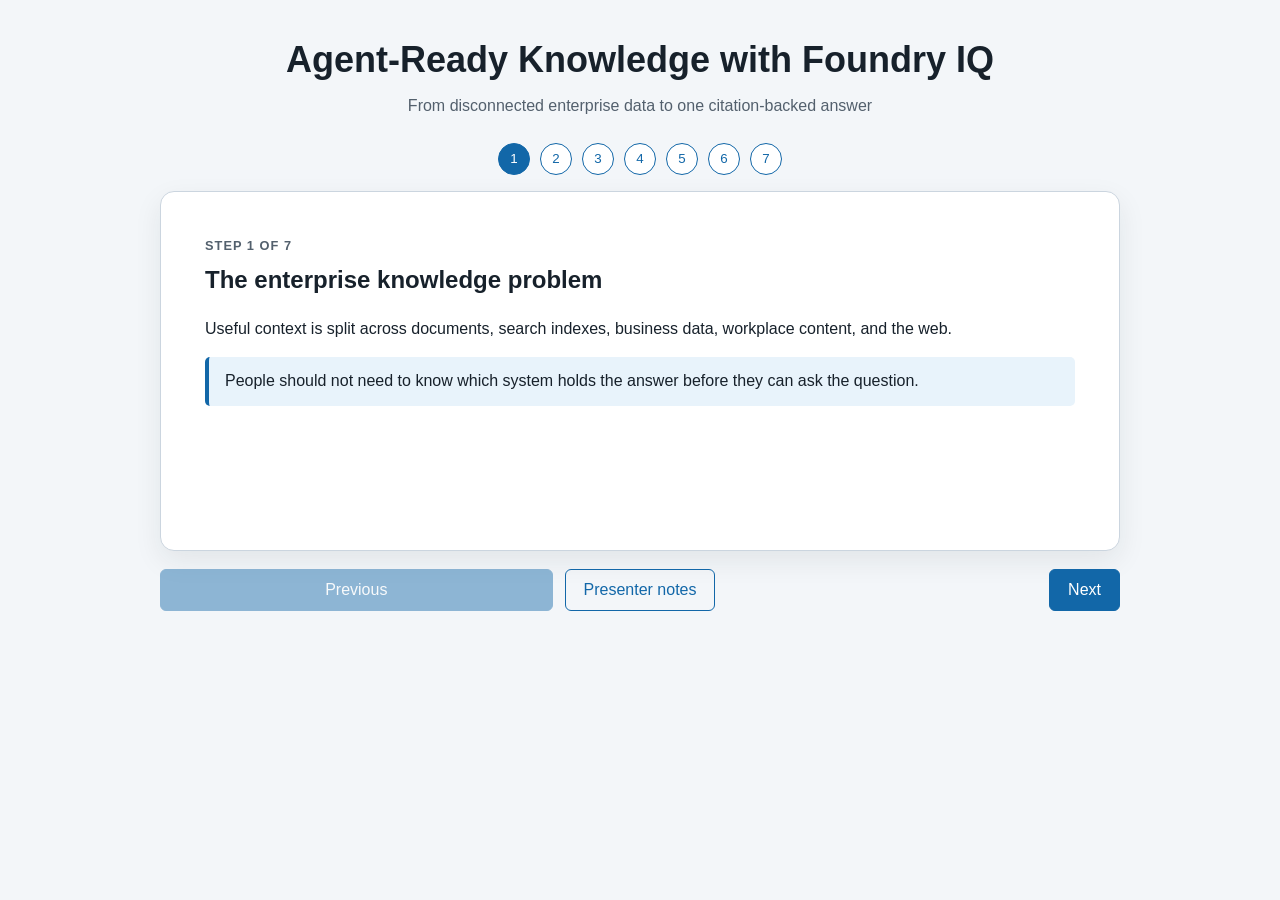
<file: demos/foundry-iq-agent-ready-knowledge/walkthrough/index.html>
<!doctype html>
<html lang="en">
  <head>
    <meta charset="utf-8" />
    <meta name="viewport" content="width=device-width, initial-scale=1" />
    <title>Agent-Ready Knowledge with Foundry IQ - walkthrough</title>
    <link rel="stylesheet" href="../../../shared/clickthrough/player.css" />
  </head>
  <body>
    <div id="walkthrough"></div>
    <script>
      window.WALKTHROUGH = {
        title: "Agent-Ready Knowledge with Foundry IQ",
        subtitle: "From disconnected enterprise data to one citation-backed answer",
        steps: [
          {
            title: "The enterprise knowledge problem",
            body: "<p>Useful context is split across documents, search indexes, business data, workplace content, and the web.</p><div class=\"ct-callout\">People should not need to know which system holds the answer before they can ask the question.</div>",
            notes: "Open with a customer scenario. A user needs a complete answer, but each source only contains one part of the context."
          },
          {
            title: "Start with governed documents",
            body: "<p>Part 1 builds a Foundry IQ knowledge base over Azure AI Search indexes and files. Retrieval returns grounding evidence and citations instead of relying on model memory.</p>",
            notes: "Emphasize that the first step uses familiar enterprise content and preserves source attribution."
          },
          {
            title: "Add current web context",
            body: "<p>Part 2 connects Web IQ through the Model Context Protocol. The knowledge base can combine indexed enterprise content with current web information.</p>",
            notes: "Explain MCP as a standard connection layer. Keep the discussion focused on the business outcome rather than protocol details."
          },
          {
            title: "Bring in structured business meaning",
            body: "<p>Part 3 adds Fabric IQ through an ontology, giving the knowledge base access to structured entities and relationships.</p>",
            notes: "Use an example such as products, customers, or operations. The ontology contributes business meaning, not only rows and columns."
          },
          {
            title: "Respect the user's work context",
            body: "<p>Optional Part 4 adds Work IQ so responses can use approved synthetic workplace information available to a dedicated demo identity. The demo tenant must already contain this content.</p>",
            notes: "Use only a dedicated demo identity and approved synthetic tenant data. Never show a personal employee mailbox or customer content."
          },
          {
            title: "One answer across knowledge sources",
            body: "<p>When the optional Work IQ source is enabled, Part 5 combines it with Fabric IQ in one knowledge base and synthesizes a grounded response across sources.</p><div class=\"ct-callout\">The result is a reusable pattern for multi-source, citation-backed enterprise answers.</div>",
            notes: "Connect this final step to the opening problem. The user asks once, while Foundry IQ coordinates retrieval across the sources available in the demo tenant."
          },
          {
            title: "Choose the next step",
            body: "<p>A Microsoft presenter can prepare the live demo in an approved Azure and Fabric demo tenant and walk through how each source contributes to a grounded answer.</p><div class=\"ct-callout\">For a deeper technical discussion, explore the notebooks, sample data, and infrastructure behind the demo.</div>",
            notes: "Close by offering a technical deep dive into the demo implementation. Customers do not need to deploy or operate this repository."
          }
        ]
      };
    </script>
    <script src="../../../shared/clickthrough/player.js"></script>
  </body>
</html>
</file>
<file: shared/clickthrough/player.css>
:root {
  --demo-accent: #1267a8;
  --demo-accent-light: #e8f3fb;
  --demo-background: #f3f6f9;
  --demo-border: #cbd5df;
  --demo-card: #ffffff;
  --demo-muted: #53606d;
  --demo-text: #17212b;
}

* {
  box-sizing: border-box;
}

body {
  margin: 0;
  color: var(--demo-text);
  background: var(--demo-background);
  font-family: "Segoe UI", Arial, sans-serif;
  line-height: 1.55;
}

#walkthrough {
  width: min(960px, calc(100% - 32px));
  margin: 0 auto;
  padding: 32px 0 48px;
}

.demo-heading {
  text-align: center;
}

.demo-title {
  margin: 0;
  font-size: clamp(1.6rem, 4vw, 2.25rem);
}

.demo-subtitle {
  margin: 6px 0 0;
  color: var(--demo-muted);
}

.demo-progress {
  display: flex;
  justify-content: center;
  gap: 10px;
  margin: 24px 0 16px;
}

.demo-progress-step {
  width: 32px;
  height: 32px;
  padding: 0;
  color: var(--demo-accent);
  background: var(--demo-card);
  border: 1px solid var(--demo-accent);
  border-radius: 50%;
  cursor: pointer;
}

.demo-progress-step.is-current {
  color: #ffffff;
  background: var(--demo-accent);
}

.demo-card {
  min-height: 360px;
  padding: clamp(24px, 5vw, 44px);
  background: var(--demo-card);
  border: 1px solid var(--demo-border);
  border-radius: 14px;
  box-shadow: 0 10px 28px rgb(23 33 43 / 8%);
}

.demo-count {
  margin: 0;
  color: var(--demo-muted);
  font-size: 0.8rem;
  font-weight: 600;
  letter-spacing: 0.08em;
  text-transform: uppercase;
}

.demo-step-title {
  margin: 6px 0 18px;
}

.demo-figure {
  margin: 0 0 20px;
  text-align: center;
}

.demo-image {
  max-width: 100%;
  border: 1px solid var(--demo-border);
  border-radius: 8px;
}

.demo-caption {
  color: var(--demo-muted);
  font-size: 0.85rem;
}

.demo-content code {
  padding: 2px 5px;
  background: var(--demo-background);
  border-radius: 4px;
}

.demo-content .ct-callout {
  padding: 12px 16px;
  background: var(--demo-accent-light);
  border-left: 4px solid var(--demo-accent);
  border-radius: 5px;
}

.demo-notes {
  margin-top: 22px;
  padding: 14px 18px;
  background: #fff7d6;
  border: 1px solid #d9b949;
  border-radius: 7px;
  white-space: pre-wrap;
}

.demo-controls {
  display: grid;
  grid-template-columns: 1fr auto 1fr;
  gap: 12px;
  margin-top: 18px;
}

.demo-button {
  min-height: 42px;
  padding: 8px 18px;
  color: #ffffff;
  background: var(--demo-accent);
  border: 1px solid var(--demo-accent);
  border-radius: 6px;
  cursor: pointer;
  font: inherit;
}

.demo-button:last-child {
  justify-self: end;
}

.demo-button-secondary {
  color: var(--demo-accent);
  background: transparent;
}

.demo-button-secondary[aria-pressed="true"] {
  background: var(--demo-accent-light);
}

.demo-button:disabled {
  cursor: not-allowed;
  opacity: 0.45;
}

[hidden] {
  display: none !important;
}

@media (max-width: 600px) {
  .demo-controls {
    grid-template-columns: 1fr 1fr;
  }

  .demo-button-secondary {
    grid-column: 1 / -1;
    grid-row: 2;
  }
}
</file>
